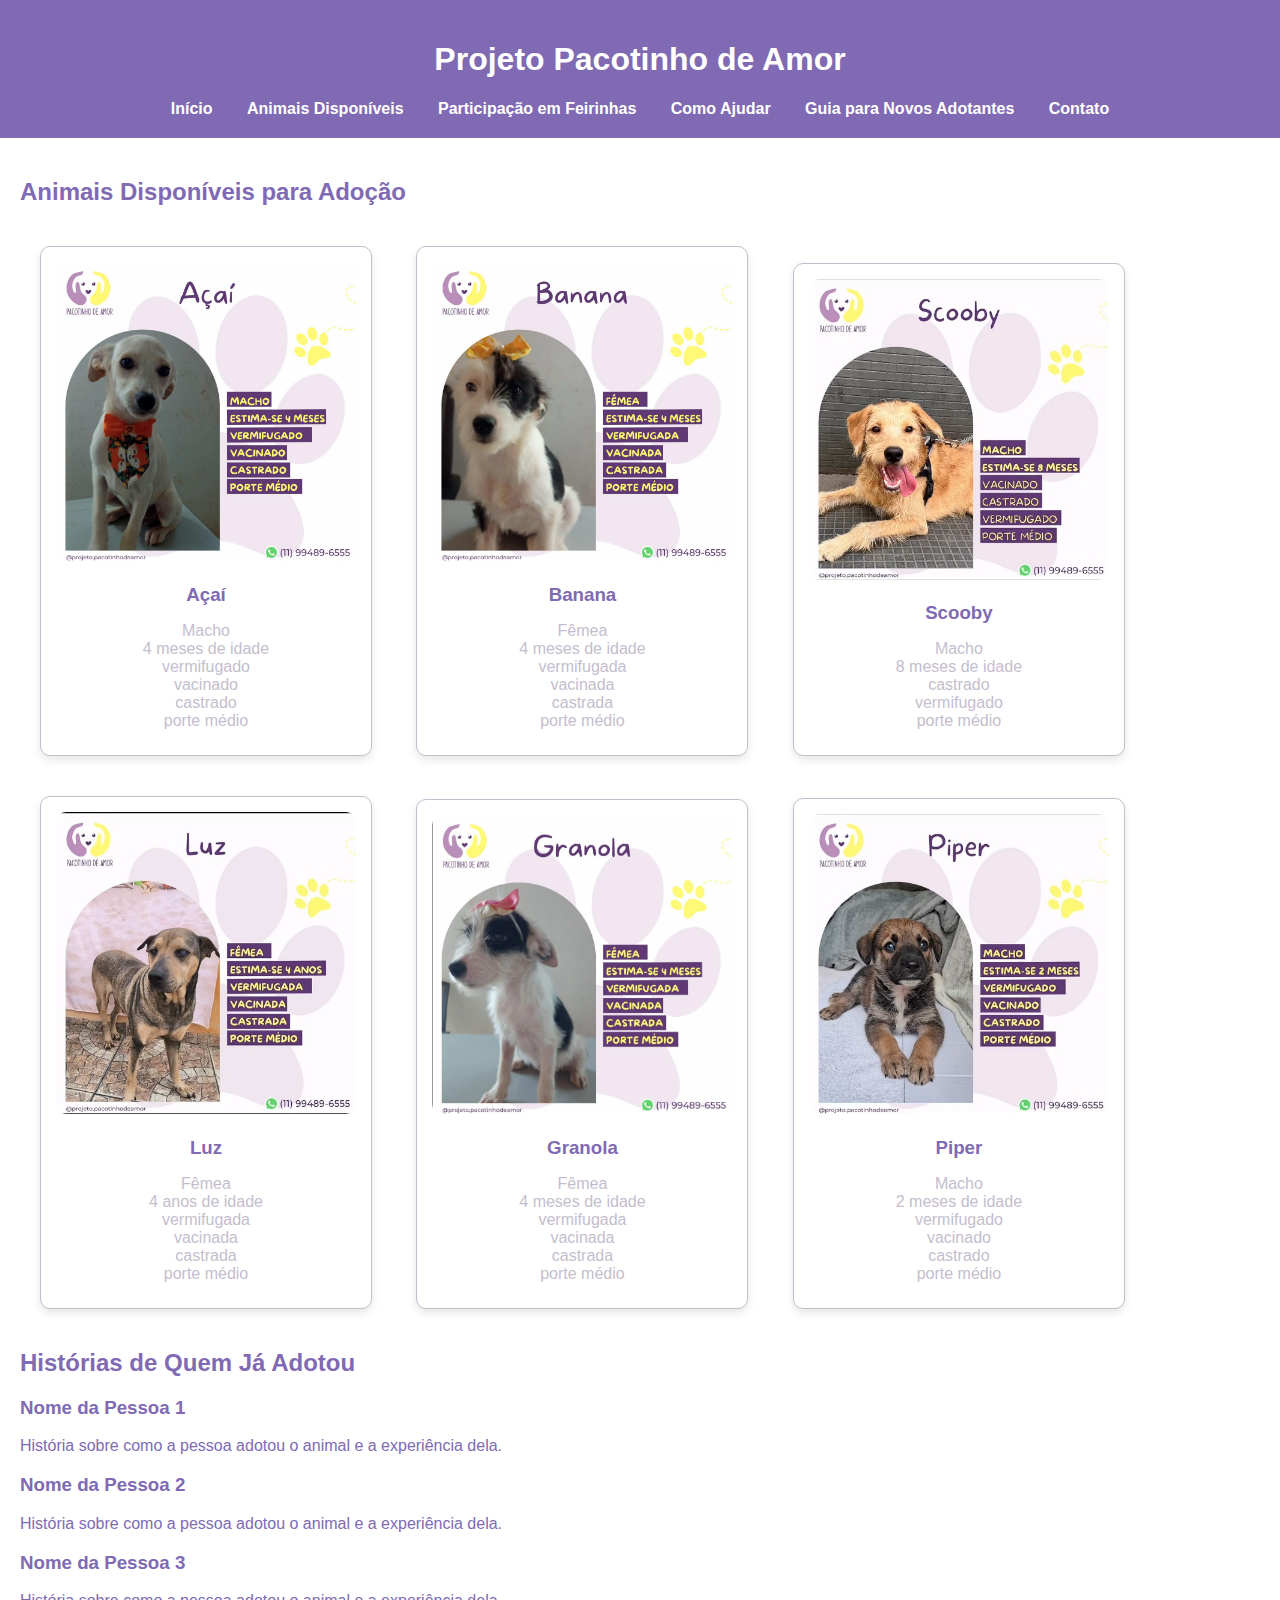
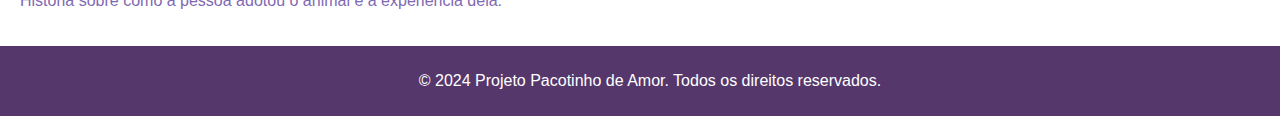
<file: adote.html>
<!doctype html>
<html lang="pt-BR">
<head>
    <meta charset="utf-8">
    <meta name="viewport" content="width=device-width, initial-scale=1">
    <title>Animais Disponíveis para Adoção</title>
    <link rel="stylesheet" href="style.css">
</head>
<body>

    <header>
        <h1>Projeto Pacotinho de Amor</h1>
        <nav>
            <ul>
                <li><a href="index.html">Início</a></li>
                <li><a href="adote.html">Animais Disponíveis</a></li>
                <li><a href="divulgacoes.html">Participação em Feirinhas</a></li>
                <li><a href="doacoes.html">Como Ajudar</a></li>
                <li><a href="guia.html">Guia para Novos Adotantes</a></li>
                <li><a href="contato.html">Contato</a></li>
            </ul>
        </nav>
    </header>

    <main>
        <section id="animais-disponiveis"> 
            <h2>Animais Disponíveis para Adoção</h2>
            <div class="animais-container">
                <div class="animal">
                    <img src="./imagens/acai.jpg"  alt="Animal 1" width="300px">
                    <h3>Açaí</h3>
                    <p>Macho <br>4 meses de idade <br>vermifugado <br>vacinado <br>castrado <br>porte médio</p>
                </div>
                <div class="animal">
                    <img src="./imagens/banana.jpg" alt="Animal 2" width="300px">
                    <h3>Banana</h3>
                    <p>Fêmea <br>4 meses de idade <br> vermifugada <br> vacinada <br> castrada <br> porte médio</p>
                </div>
                <div class="animal">
                    <img src="./imagens/scooby.jpeg" alt="Animal 3" width="300px">
                    <h3>Scooby</h3>
                    <p>Macho <br>8 meses de idade <br> castrado <br> vermifugado <br> porte médio</p>
                </div>
                <div class="animal">
                    <img src="./imagens/luz.jpeg" alt="Animal 4" width="300px">
                    <h3>Luz</h3>
                    <p>Fêmea <br>4 anos de idade <br> vermifugada <br> vacinada <br> castrada <br> porte médio</p>
                </div>
                <div class="animal">
                    <img src="./imagens/granola.jpeg" alt="Animal 5" width="300px">
                    <h3>Granola</h3>
                    <p>Fêmea <br>4 meses de idade <br> vermifugada <br> vacinada <br> castrada <br> porte médio</p>
                </div>
                <div class="animal">
                    <img src="./imagens/piper.jpeg" alt="Animal 6" width="300px">
                    <h3>Piper</h3>
                    <p>Macho <br> 2 meses de idade <br> vermifugado <br> vacinado <br> castrado <br> porte médio</p>
                </div>
            </div>
        </section>

        <section id="historias-adocao">
            <h2>Histórias de Quem Já Adotou</h2>
            <div class="historias-container">
                <article class="historia">
                    <h3>Nome da Pessoa 1</h3>
                    <p>História sobre como a pessoa adotou o animal e a experiência dela.</p>
                </article>
                <article class="historia">
                    <h3>Nome da Pessoa 2</h3>
                    <p>História sobre como a pessoa adotou o animal e a experiência dela.</p>
                </article>
                <article class="historia">
                    <h3>Nome da Pessoa 3</h3>
                    <p>História sobre como a pessoa adotou o animal e a experiência dela.</p>
                </article>
            </div>
        </section>
    </main>

    <footer>
        <p>&copy; 2024 Projeto Pacotinho de Amor. Todos os direitos reservados.</p>
    </footer>

</body>
</html>
</file>
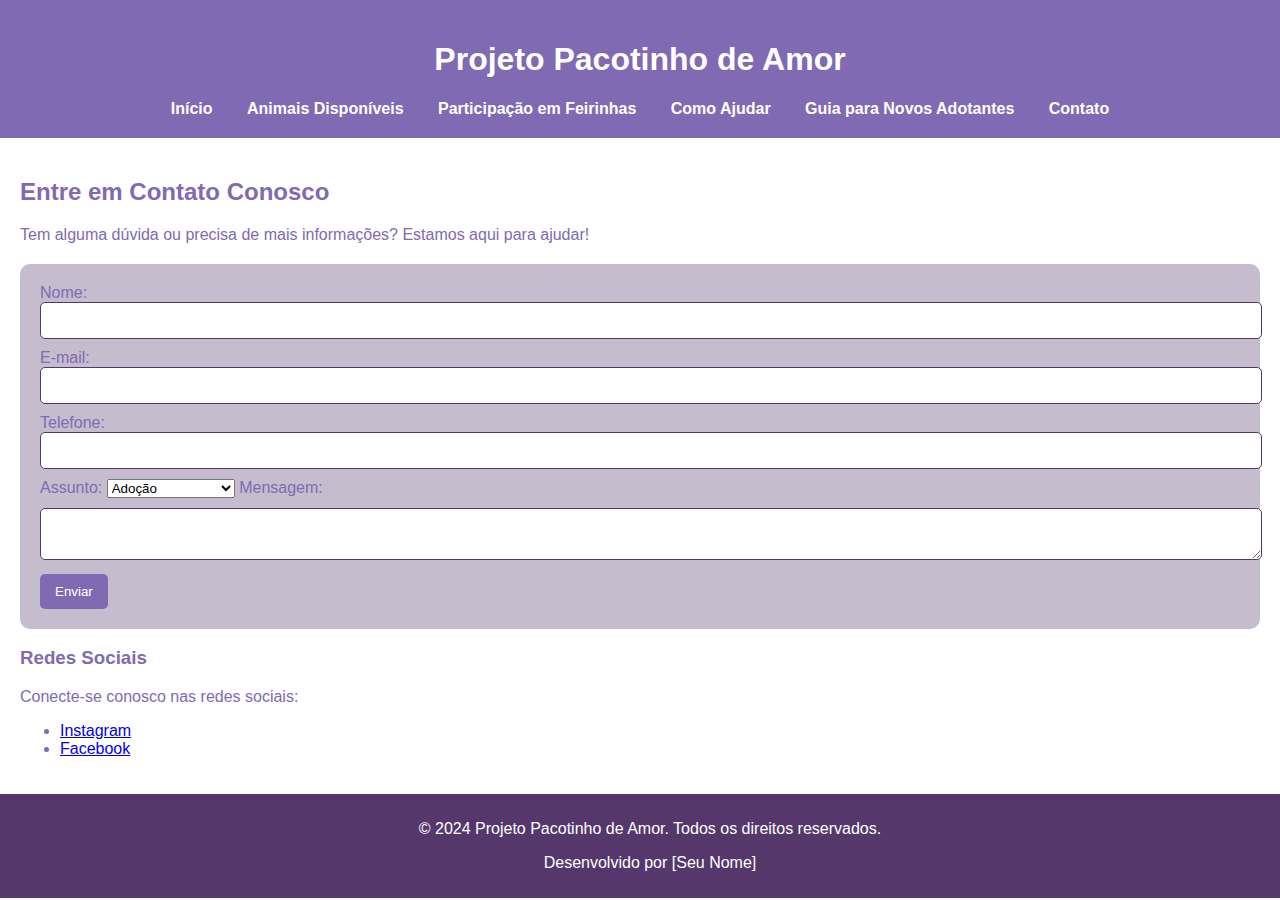
<file: contato.html>
<!doctype html>
<html lang="pt-BR">
<head>
    <meta charset="utf-8">
    <meta name="viewport" content="width=device-width, initial-scale=1">
    <title>Contato</title>
    <link rel="stylesheet" href="style.css">
    <script src="script.js"></script>
</head>
<body>

    <header>
        <h1>Projeto Pacotinho de Amor</h1>
        <nav>
            <ul>
                <li><a href="index.html">Início</a></li>
                <li><a href="adote.html">Animais Disponíveis</a></li>
                <li><a href="divulgacoes.html">Participação em Feirinhas</a></li>
                <li><a href="doacoes.html">Como Ajudar</a></li>
                <li><a href="guia.html">Guia para Novos Adotantes</a></li>
                <li><a href="contato.html">Contato</a></li>
            </ul>
        </nav>
    </header>

    <main>
        <section id="contato">
            <h2>Entre em Contato Conosco</h2>
            <p>Tem alguma dúvida ou precisa de mais informações? Estamos aqui para ajudar!</p>

            <form id="contato-form">
                <label for="nome">Nome:</label>
                <input type="text" id="nome" name="nome" required minlength="2">

                <label for="email">E-mail:</label>
                <input type="email" id="email" name="email" required>

                <label for="telefone">Telefone:</label>
                <input type="tel" id="telefone" name="telefone" required>

                <label for="assunto">Assunto:</label>
                <select id="assunto" name="assunto">
                    <option value="adocao">Adoção</option>
                    <option value="ajudar">Como ajudar?</option>
                    <option value="eventos">Próximos eventos</option>
                    <option value="sugestoes">Sugestões</option>
                    <option value="outros">Outros</option>
                </select>

                <label for="mensagem">Mensagem:</label>
                <textarea id="mensagem" name="mensagem" required></textarea>

                <button type="submit">Enviar</button>
            </form>
        </section>

        <section id="redes-sociais">
            <h3>Redes Sociais</h3>
            <p>Conecte-se conosco nas redes sociais:</p>
            <ul>
                <li><a href="https://www.instagram.com/projeto.pacotinhodeamor" target="_blank">Instagram</a></li>
                <li><a href="https://www.facebook.com/people/Projeto-Pacotinho-de-Amor/100090674193671/" target="_blank">Facebook</a></li>
            </ul>
        </section>
    </main>

    <footer>
        <p>&copy; 2024 Projeto Pacotinho de Amor. Todos os direitos reservados.</p>
        <p>Desenvolvido por [Seu Nome]</p>
    </footer>
</body>
</html>
</file>
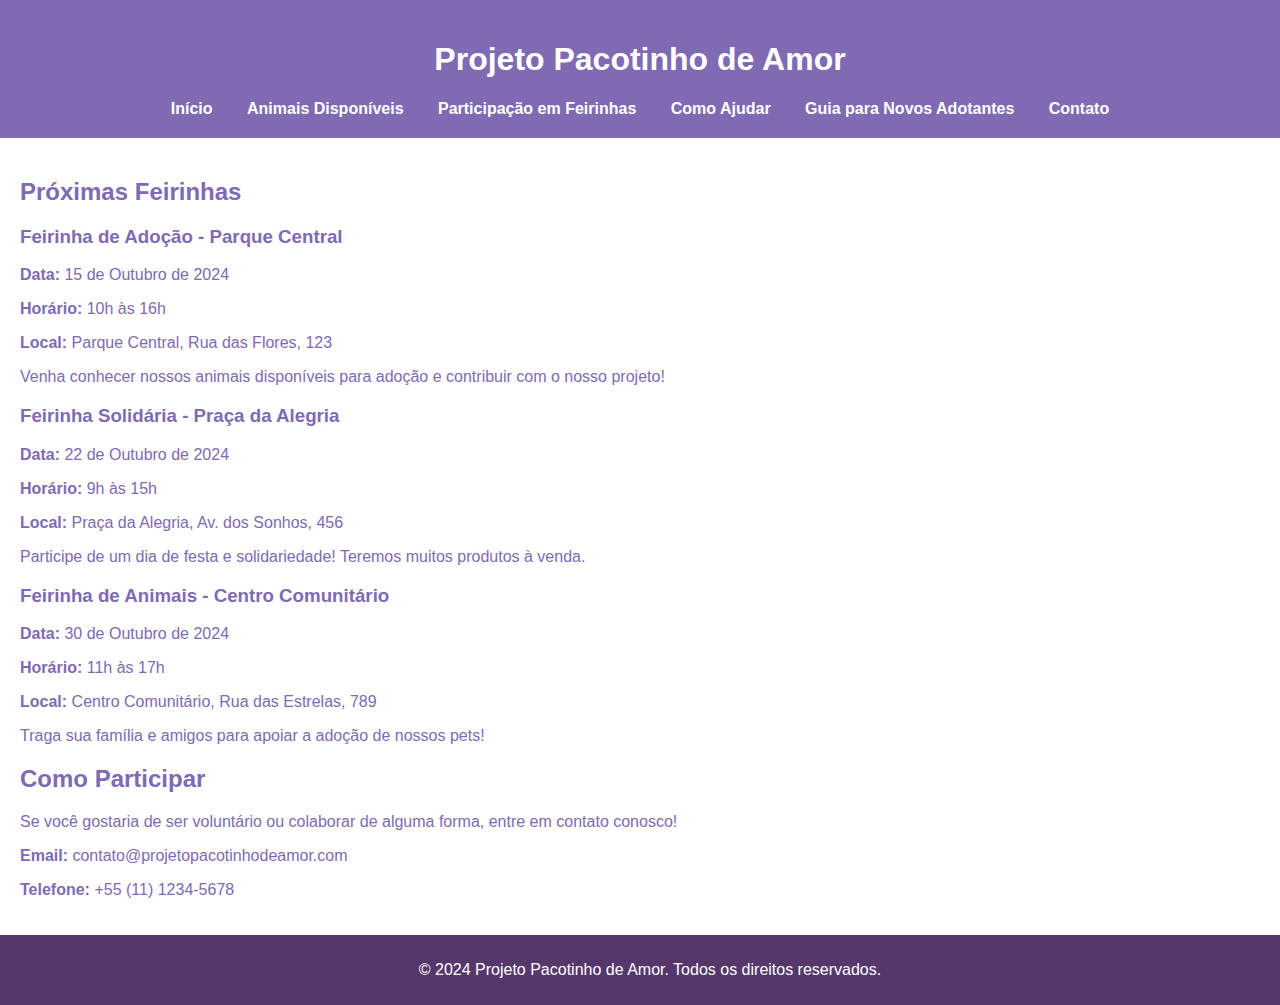
<file: divulgacoes.html>
<!doctype html>
<html lang="pt-BR">
<head>
    <meta charset="utf-8">
    <meta name="viewport" content="width=device-width, initial-scale=1">
    <title>Participação em Feirinhas</title>
    <link rel="stylesheet" href="style.css">
</head>
<body>

    <header>
        <h1>Projeto Pacotinho de Amor</h1>
        <nav>
            <ul>
                <li><a href="index.html">Início</a></li>
                <li><a href="adote.html">Animais Disponíveis</a></li>
                <li><a href="divulgacoes.html">Participação em Feirinhas</a></li>
                <li><a href="doacoes.html">Como Ajudar</a></li>
                <li><a href="guia.html">Guia para Novos Adotantes</a></li>
                <li><a href="contato.html">Contato</a></li>
            </ul>
        </nav>
    </header>

    <main>
        <section id="informacoes-feirinhas">
            <h2>Próximas Feirinhas</h2>
            <div class="feirinhas-container">
                <article class="feirinha">
                    <h3>Feirinha de Adoção - Parque Central</h3>
                    <p><strong>Data:</strong> 15 de Outubro de 2024</p>
                    <p><strong>Horário:</strong> 10h às 16h</p>
                    <p><strong>Local:</strong> Parque Central, Rua das Flores, 123</p>
                    <p>Venha conhecer nossos animais disponíveis para adoção e contribuir com o nosso projeto!</p>
                </article>
                <article class="feirinha">
                    <h3>Feirinha Solidária - Praça da Alegria</h3>
                    <p><strong>Data:</strong> 22 de Outubro de 2024</p>
                    <p><strong>Horário:</strong> 9h às 15h</p>
                    <p><strong>Local:</strong> Praça da Alegria, Av. dos Sonhos, 456</p>
                    <p>Participe de um dia de festa e solidariedade! Teremos muitos produtos à venda.</p>
                </article>
                <article class="feirinha">
                    <h3>Feirinha de Animais - Centro Comunitário</h3>
                    <p><strong>Data:</strong> 30 de Outubro de 2024</p>
                    <p><strong>Horário:</strong> 11h às 17h</p>
                    <p><strong>Local:</strong> Centro Comunitário, Rua das Estrelas, 789</p>
                    <p>Traga sua família e amigos para apoiar a adoção de nossos pets!</p>
                </article>
            </div>
        </section>

        <section id="como-participar">
            <h2>Como Participar</h2>
            <p>Se você gostaria de ser voluntário ou colaborar de alguma forma, entre em contato conosco!</p>
            <p><strong>Email:</strong> contato@projetopacotinhodeamor.com</p>
            <p><strong>Telefone:</strong> +55 (11) 1234-5678</p>
        </section>
    </main>

    <footer> 
        <p>&copy; 2024 Projeto Pacotinho de Amor. Todos os direitos reservados.</p>
    </footer>

</body>
</html>
</file>
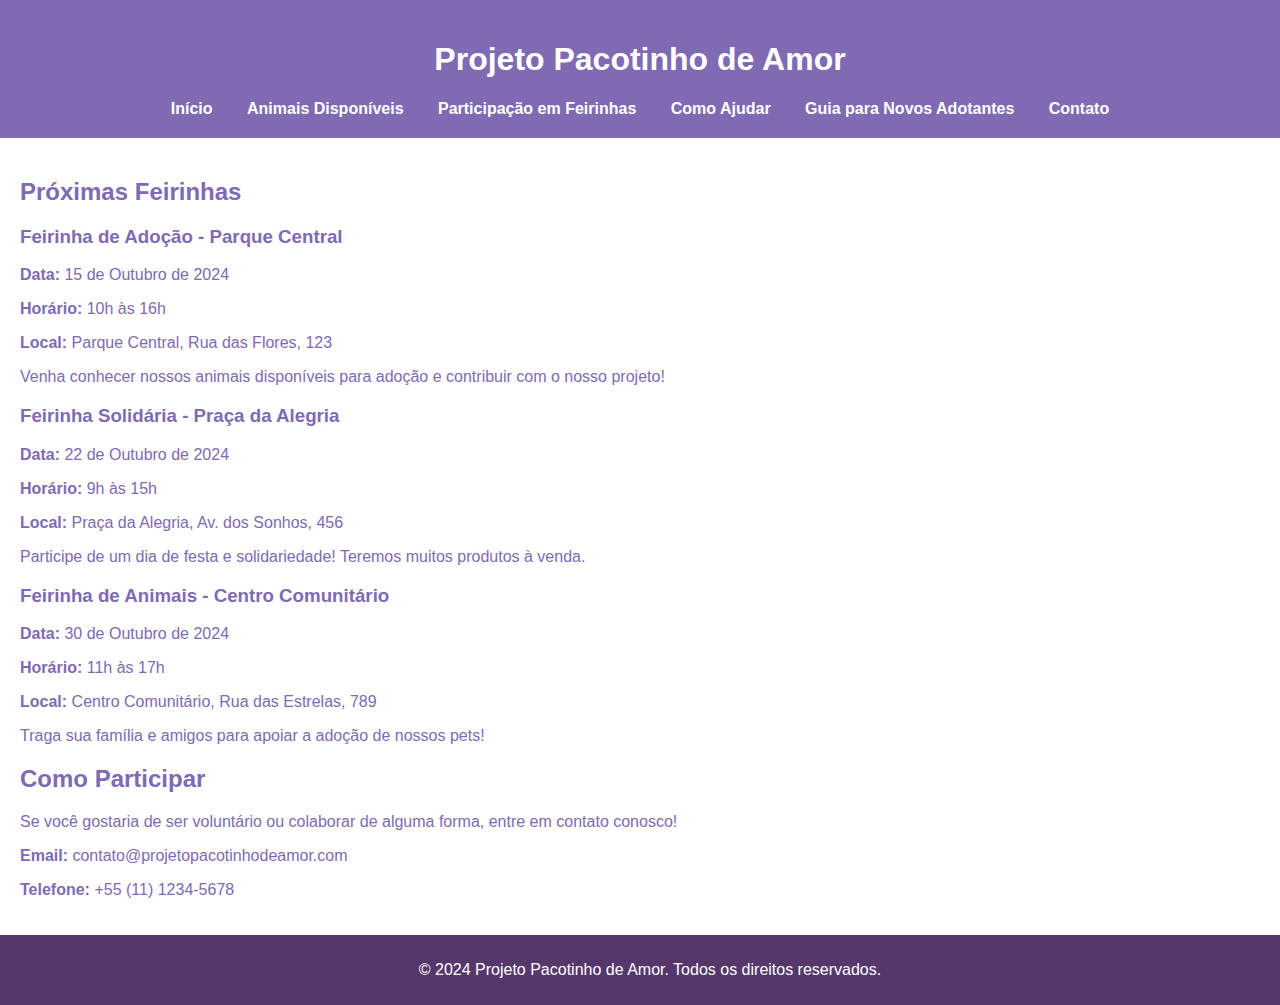
<file: doacoes.html>
<!doctype html>
<html lang="pt-BR">
<head>
    <meta charset="utf-8">
    <meta name="viewport" content="width=device-width, initial-scale=1">
    <title>Participação em Feirinhas</title>
    <link rel="stylesheet" href="style.css">
</head>
<body>

    <header>
        <h1>Projeto Pacotinho de Amor</h1>
        <nav>
            <ul>
                <li><a href="index.html">Início</a></li>
                <li><a href="adote.html">Animais Disponíveis</a></li>
                <li><a href="divulgacoes.html">Participação em Feirinhas</a></li>
                <li><a href="doacoes.html">Como Ajudar</a></li>
                <li><a href="guia.html">Guia para Novos Adotantes</a></li>
                <li><a href="contato.html">Contato</a></li>
            </ul>
        </nav>
    </header>

    <main>
        <section id="informacoes-feirinhas">
            <h2>Próximas Feirinhas</h2>
            <div class="feirinhas-container">
                <article class="feirinha">
                    <h3>Feirinha de Adoção - Parque Central</h3>
                    <p><strong>Data:</strong> 15 de Outubro de 2024</p>
                    <p><strong>Horário:</strong> 10h às 16h</p>
                    <p><strong>Local:</strong> Parque Central, Rua das Flores, 123</p>
                    <p>Venha conhecer nossos animais disponíveis para adoção e contribuir com o nosso projeto!</p>
                </article>
                <article class="feirinha">
                    <h3>Feirinha Solidária - Praça da Alegria</h3>
                    <p><strong>Data:</strong> 22 de Outubro de 2024</p>
                    <p><strong>Horário:</strong> 9h às 15h</p>
                    <p><strong>Local:</strong> Praça da Alegria, Av. dos Sonhos, 456</p>
                    <p>Participe de um dia de festa e solidariedade! Teremos muitos produtos à venda.</p>
                </article>
                <article class="feirinha">
                    <h3>Feirinha de Animais - Centro Comunitário</h3>
                    <p><strong>Data:</strong> 30 de Outubro de 2024</p>
                    <p><strong>Horário:</strong> 11h às 17h</p>
                    <p><strong>Local:</strong> Centro Comunitário, Rua das Estrelas, 789</p>
                    <p>Traga sua família e amigos para apoiar a adoção de nossos pets!</p>
                </article>
            </div>
        </section>

        <section id="como-participar">
            <h2>Como Participar</h2>
            <p>Se você gostaria de ser voluntário ou colaborar de alguma forma, entre em contato conosco!</p>
            <p><strong>Email:</strong> contato@projetopacotinhodeamor.com</p>
            <p><strong>Telefone:</strong> +55 (11) 1234-5678</p>
        </section>
    </main>

    <footer>
        <p>&copy; 2024 Projeto Pacotinho de Amor. Todos os direitos reservados.</p>
    </footer>

</body>
</html>
</file>
<file: style.css>
/* Estilo de quase tudo */
body {
    font-family: Arial, sans-serif;
    background-color: rgb(255, 255, 255);
    color: rgb(128, 106, 179);
    margin: 0;
    padding: 0;
}

/* cabesalho */
header {
    background-color: rgb(128, 106, 179);
    color: rgb(255, 255, 255);
    padding: 20px;
    text-align: center;
}

/* menu de navegação */
nav ul {
    list-style-type: none;
    padding: 0;
    text-align: center;
    margin: 0;
}

nav ul li {
    display: inline;
    margin: 0 15px;
}

nav ul li a {
    color: rgb(255, 255, 255);
    text-decoration: none;
    font-weight: bold;
}

nav ul li a:hover {
    color: rgb(248, 214, 103);
}

/* Secoes principais */
main {
    padding: 20px;
}

/* Cards dos animalzinhos */
.animal {
    border: 1px solid rgb(197, 189, 205);
    border-radius: 10px;
    padding: 15px;
    margin: 20px;
    display: inline-block;
    background-color: rgb(255, 255, 255);
    box-shadow: 0 4px 8px rgba(0, 0, 0, 0.1);
    width: 300px;
    text-align: center;
}

.animal h3 {
    color: rgb(128, 106, 179);
    margin-bottom: 10px;
}

.animal p {
    color: rgb(197, 189, 205);
    margin-bottom: 10px;
}

.animal img {
    width: 100%;
    border-radius: 10px;
}

/* Contato */
form {
    background-color: rgb(197, 189, 205);
    padding: 20px;
    border-radius: 10px;
    margin-top: 20px;
}

form input[type="text"], form input[type="email"], form input[type="tel"], form textarea {
    width: 100%;
    padding: 10px;
    margin-bottom: 10px;
    border: 1px solid rgb(85, 55, 108);
    border-radius: 5px;
}

form select, form input[type="checkbox"] {
    margin-bottom: 10px;
}

form button {
    background-color: rgb(128, 106, 179);
    color: rgb(255, 255, 255);
    padding: 10px 15px;
    border: none;
    border-radius: 5px;
    cursor: pointer;
}

form button:hover {
    background-color: rgb(248, 214, 103);
}

/* Rodape */
footer {
    background-color: rgb(85, 55, 108);
    color: rgb(255, 255, 255);
    padding: 10px;
    text-align: center;
    position: unset;
    bottom: 0;
    width: 100%;
}

/* Responsividade */
@media (max-width: 768px) {
    .animal {
        width: 100%;
        margin: 10px 0;
    }

    nav ul li {
        display: block;
        margin: 10px 0;
    }
}
</file>
